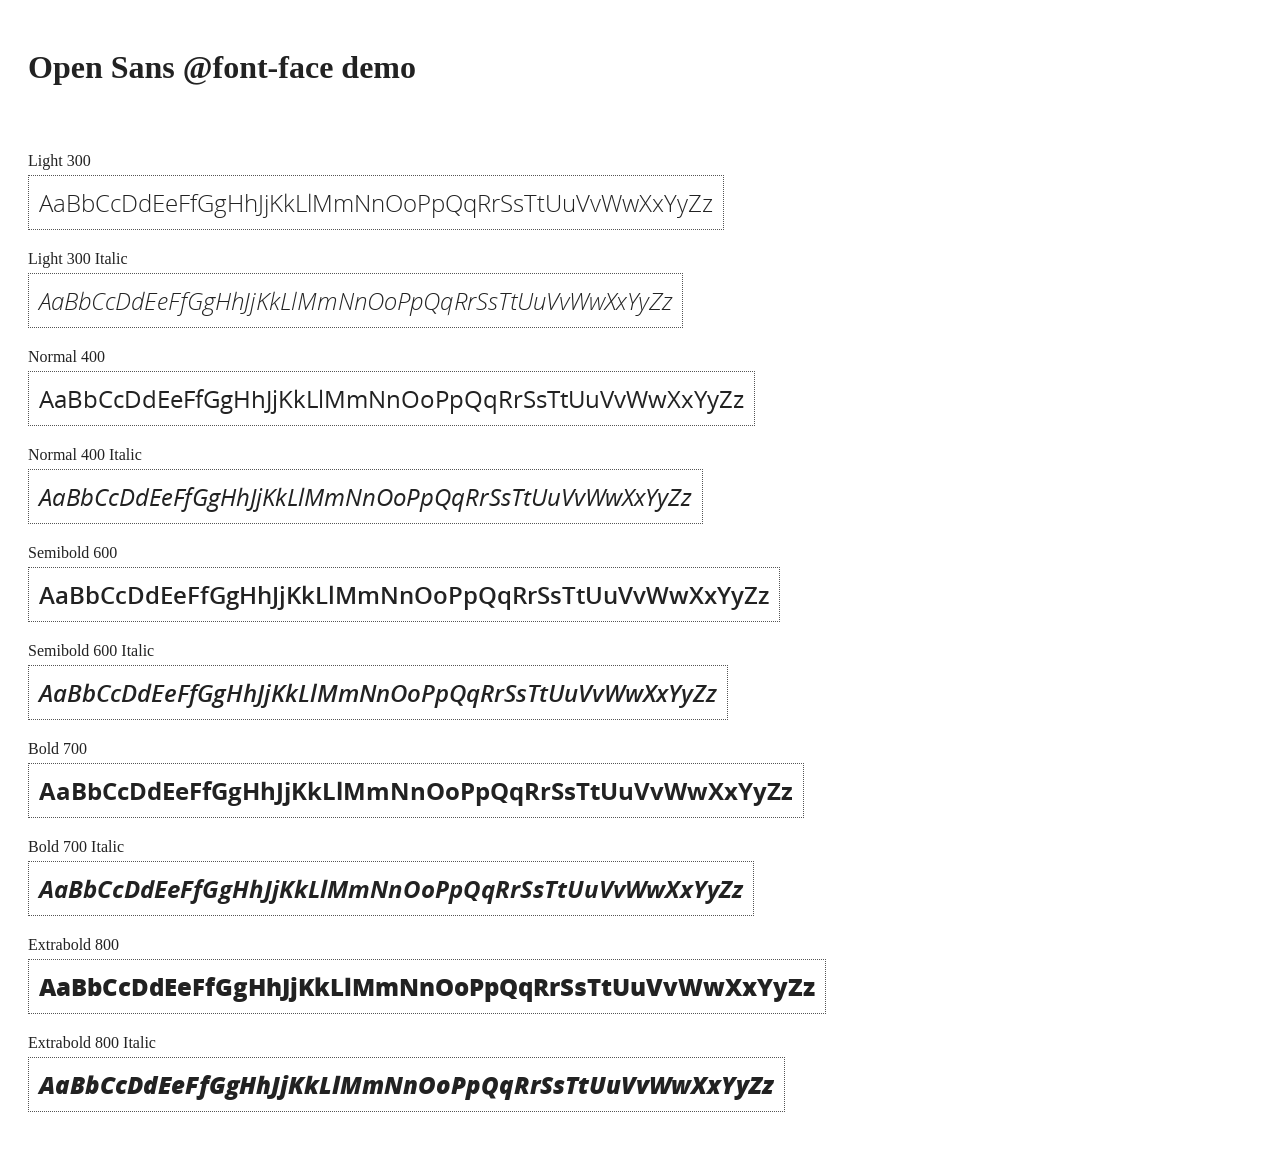
<file: Fasteignir/Fasteignir/static/scripts/docs/components/open-sans-fontface-1.0.4/index.html>
<!DOCTYPE html>
<html>
	<head>
		<title>Open Sans @font-face demo</title>
		<meta charset="UTF-8" />
		<link rel="stylesheet" href="open-sans.css" type="text/css" />
		<style>
		body {
			padding: 20px;
			color: #222;
			background: #fff;
		}

		span { display: block; }

		.font-demo {
			display: inline-block;
			margin: 5px 0 20px;
			padding: 10px;
			border: 1px dotted #555;
			font-family: 'Open Sans';
			font-size: 24px;
		}
		</style>
	</head>
	<body>
		<h1>Open Sans @font-face demo</h1>
		<div style="margin-bottom:20px">
			<iframe src="http://ghbtns.com/github-btn.html?user=FontFaceKit&amp;repo=open-sans&amp;type=watch&amp;count=true"
					style="width:110px;height:20px;border:0"></iframe>
			<iframe src="http://ghbtns.com/github-btn.html?user=FontFaceKit&amp;repo=open-sans&amp;type=fork&amp;count=true"
					style="width:95px;height:20px;border:0"></iframe>
		</div>

		<span>Light 300</span>
		<div class="font-demo" style="font-weight:300">
			AaBbCcDdEeFfGgHhJjKkLlMmNnOoPpQqRrSsTtUuVvWwXxYyZz
		</div>

		<span>Light 300 Italic</span>
		<div class="font-demo" style="font-weight:300;font-style:italic">
			AaBbCcDdEeFfGgHhJjKkLlMmNnOoPpQqRrSsTtUuVvWwXxYyZz
		</div>

		<span>Normal 400</span>
		<div class="font-demo">
			AaBbCcDdEeFfGgHhJjKkLlMmNnOoPpQqRrSsTtUuVvWwXxYyZz
		</div>

		<span>Normal 400 Italic</span>
		<div class="font-demo" style="font-style:italic">
			AaBbCcDdEeFfGgHhJjKkLlMmNnOoPpQqRrSsTtUuVvWwXxYyZz
		</div>

		<span>Semibold 600</span>
		<div class="font-demo" style="font-weight:600">
			AaBbCcDdEeFfGgHhJjKkLlMmNnOoPpQqRrSsTtUuVvWwXxYyZz
		</div>

		<span>Semibold 600 Italic</span>
		<div class="font-demo" style="font-weight:600;font-style:italic">
			AaBbCcDdEeFfGgHhJjKkLlMmNnOoPpQqRrSsTtUuVvWwXxYyZz
		</div>

		<span>Bold 700</span>
		<div class="font-demo" style="font-weight:700">
			AaBbCcDdEeFfGgHhJjKkLlMmNnOoPpQqRrSsTtUuVvWwXxYyZz
		</div>

		<span>Bold 700 Italic</span>
		<div class="font-demo" style="font-weight:700;font-style:italic">
			AaBbCcDdEeFfGgHhJjKkLlMmNnOoPpQqRrSsTtUuVvWwXxYyZz
		</div>

		<span>Extrabold 800</span>
		<div class="font-demo" style="font-weight:800">
			AaBbCcDdEeFfGgHhJjKkLlMmNnOoPpQqRrSsTtUuVvWwXxYyZz
		</div>

		<span>Extrabold 800 Italic</span>
		<div class="font-demo" style="font-weight:800;font-style:italic">
			AaBbCcDdEeFfGgHhJjKkLlMmNnOoPpQqRrSsTtUuVvWwXxYyZz
		</div>
	</body>
</html>
</file>
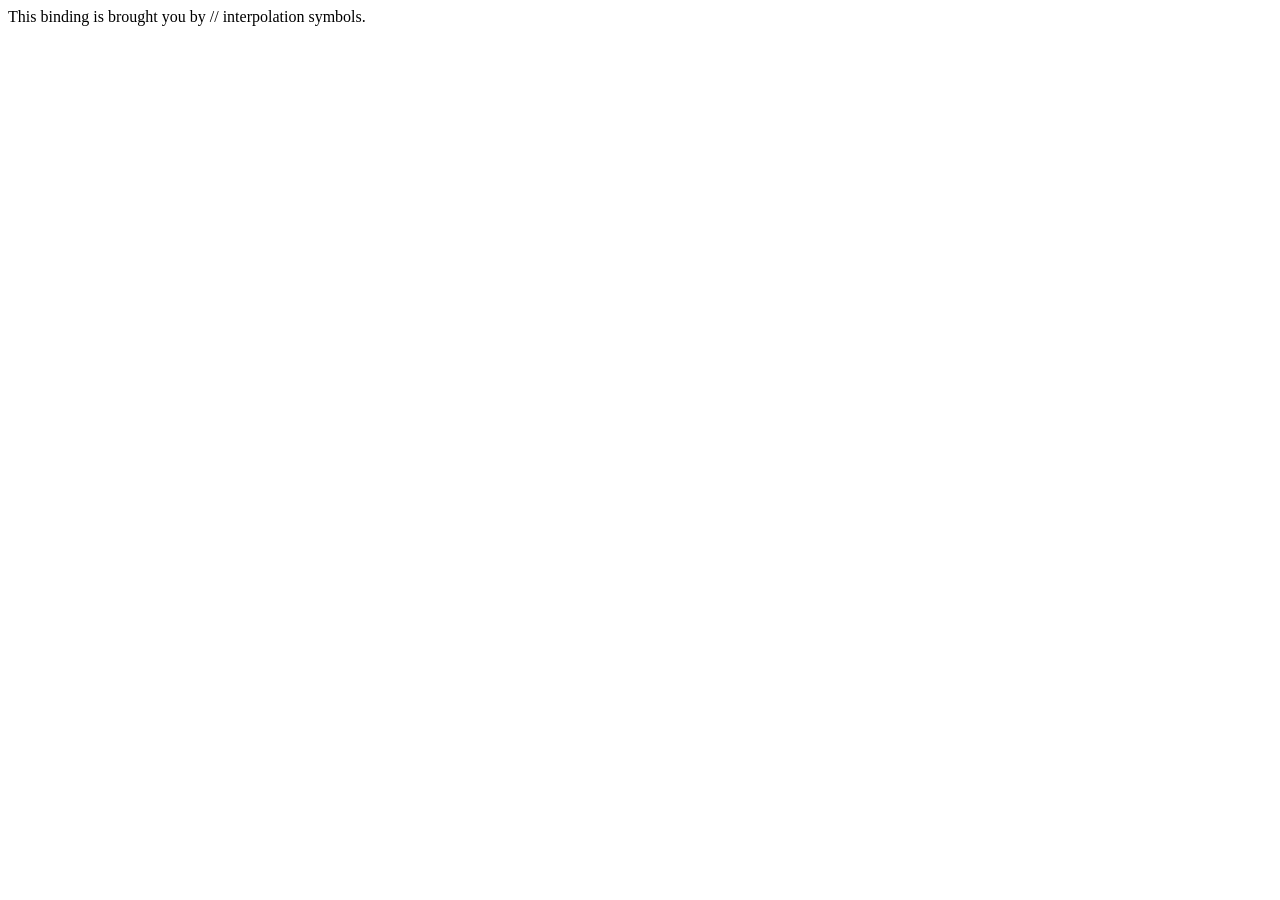
<file: Fasteignir/Fasteignir/static/scripts/docs/examples/example-custom-interpolation-markup/index.html>
<!doctype html>
<html lang="en">
<head>
  <meta charset="UTF-8">
  <title>Example - example-custom-interpolation-markup</title>
  

  <script src="../../../angular.min.js"></script>
  

  
</head>
<body ng-app="customInterpolationApp">
  <script>
  var customInterpolationApp = angular.module('customInterpolationApp', []);

  customInterpolationApp.config(function($interpolateProvider) {
    $interpolateProvider.startSymbol('//');
    $interpolateProvider.endSymbol('//');
  });


  customInterpolationApp.controller('DemoController', function() {
      this.label = "This binding is brought you by // interpolation symbols.";
  });
</script>
<div ng-controller="DemoController as demo">
    //demo.label//
</div>
</body>
</html>
</file>
<file: Fasteignir/Fasteignir/static/scripts/docs/components/open-sans-fontface-1.0.4/open-sans.css>
/* Open Sans @font-face kit */

/* BEGIN Light */
@font-face {
  font-family: 'Open Sans';
  src: url('fonts/Light/OpenSans-Light.eot');
  src: url('fonts/Light/OpenSans-Light.eot?#iefix') format('embedded-opentype'),
       url('fonts/Light/OpenSans-Light.woff') format('woff'),
       url('fonts/Light/OpenSans-Light.ttf') format('truetype'),
       url('fonts/Light/OpenSans-Light.svg#OpenSansLight') format('svg');
  font-weight: 300;
  font-style: normal;
}
/* END Light */

/* BEGIN Light Italic */
@font-face {
  font-family: 'Open Sans';
  src: url('fonts/LightItalic/OpenSans-LightItalic.eot');
  src: url('fonts/LightItalic/OpenSans-LightItalic.eot?#iefix') format('embedded-opentype'),
       url('fonts/LightItalic/OpenSans-LightItalic.woff') format('woff'),
       url('fonts/LightItalic/OpenSans-LightItalic.ttf') format('truetype'),
       url('fonts/LightItalic/OpenSans-LightItalic.svg#OpenSansLightItalic') format('svg');
  font-weight: 300;
  font-style: italic;
}
/* END Light Italic */

/* BEGIN Regular */
@font-face {
  font-family: 'Open Sans';
  src: url('fonts/Regular/OpenSans-Regular.eot');
  src: url('fonts/Regular/OpenSans-Regular.eot?#iefix') format('embedded-opentype'),
       url('fonts/Regular/OpenSans-Regular.woff') format('woff'),
       url('fonts/Regular/OpenSans-Regular.ttf') format('truetype'),
       url('fonts/Regular/OpenSans-Regular.svg#OpenSansRegular') format('svg');
  font-weight: normal;
  font-style: normal;
}
/* END Regular */

/* BEGIN Italic */
@font-face {
  font-family: 'Open Sans';
  src: url('fonts/Italic/OpenSans-Italic.eot');
  src: url('fonts/Italic/OpenSans-Italic.eot?#iefix') format('embedded-opentype'),
       url('fonts/Italic/OpenSans-Italic.woff') format('woff'),
       url('fonts/Italic/OpenSans-Italic.ttf') format('truetype'),
       url('fonts/Italic/OpenSans-Italic.svg#OpenSansItalic') format('svg');
  font-weight: normal;
  font-style: italic;
}
/* END Italic */

/* BEGIN Semibold */
@font-face {
  font-family: 'Open Sans';
  src: url('fonts/Semibold/OpenSans-Semibold.eot');
  src: url('fonts/Semibold/OpenSans-Semibold.eot?#iefix') format('embedded-opentype'),
       url('fonts/Semibold/OpenSans-Semibold.woff') format('woff'),
       url('fonts/Semibold/OpenSans-Semibold.ttf') format('truetype'),
       url('fonts/Semibold/OpenSans-Semibold.svg#OpenSansSemibold') format('svg');
  font-weight: 600;
  font-style: normal;
}
/* END Semibold */

/* BEGIN Semibold Italic */
@font-face {
  font-family: 'Open Sans';
  src: url('fonts/SemiboldItalic/OpenSans-SemiboldItalic.eot');
  src: url('fonts/SemiboldItalic/OpenSans-SemiboldItalic.eot?#iefix') format('embedded-opentype'),
       url('fonts/SemiboldItalic/OpenSans-SemiboldItalic.woff') format('woff'),
       url('fonts/SemiboldItalic/OpenSans-SemiboldItalic.ttf') format('truetype'),
       url('fonts/SemiboldItalic/OpenSans-SemiboldItalic.svg#OpenSansSemiboldItalic') format('svg');
  font-weight: 600;
  font-style: italic;
}
/* END Semibold Italic */

/* BEGIN Bold */
@font-face {
  font-family: 'Open Sans';
  src: url('fonts/Bold/OpenSans-Bold.eot');
  src: url('fonts/Bold/OpenSans-Bold.eot?#iefix') format('embedded-opentype'),
       url('fonts/Bold/OpenSans-Bold.woff') format('woff'),
       url('fonts/Bold/OpenSans-Bold.ttf') format('truetype'),
       url('fonts/Bold/OpenSans-Bold.svg#OpenSansBold') format('svg');
  font-weight: bold;
  font-style: normal;
}
/* END Bold */

/* BEGIN Bold Italic */
@font-face {
  font-family: 'Open Sans';
  src: url('fonts/BoldItalic/OpenSans-BoldItalic.eot');
  src: url('fonts/BoldItalic/OpenSans-BoldItalic.eot?#iefix') format('embedded-opentype'),
       url('fonts/BoldItalic/OpenSans-BoldItalic.woff') format('woff'),
       url('fonts/BoldItalic/OpenSans-BoldItalic.ttf') format('truetype'),
       url('fonts/BoldItalic/OpenSans-BoldItalic.svg#OpenSansBoldItalic') format('svg');
  font-weight: bold;
  font-style: italic;
}
/* END Bold Italic */

/* BEGIN Extrabold */
@font-face {
  font-family: 'Open Sans';
  src: url('fonts/ExtraBold/OpenSans-ExtraBold.eot');
  src: url('fonts/ExtraBold/OpenSans-ExtraBold.eot?#iefix') format('embedded-opentype'),
       url('fonts/ExtraBold/OpenSans-ExtraBold.woff') format('woff'),
       url('fonts/ExtraBold/OpenSans-ExtraBold.ttf') format('truetype'),
       url('fonts/ExtraBold/OpenSans-ExtraBold.svg#OpenSansExtrabold') format('svg');
  font-weight: 800;
  font-style: normal;
}
/* END Extrabold */

/* BEGIN Extrabold Italic */
@font-face {
  font-family: 'Open Sans';
  src: url('fonts/ExtraBoldItalic/OpenSans-ExtraBoldItalic.eot');
  src: url('fonts/ExtraBoldItalic/OpenSans-ExtraBoldItalic.eot?#iefix') format('embedded-opentype'),
       url('fonts/ExtraBoldItalic/OpenSans-ExtraBoldItalic.woff') format('woff'),
       url('fonts/ExtraBoldItalic/OpenSans-ExtraBoldItalic.ttf') format('truetype'),
       url('fonts/ExtraBoldItalic/OpenSans-ExtraBoldItalic.svg#OpenSansExtraboldItalic') format('svg');
  font-weight: 800;
  font-style: italic;
}
/* END Extrabold Italic */
</file>
